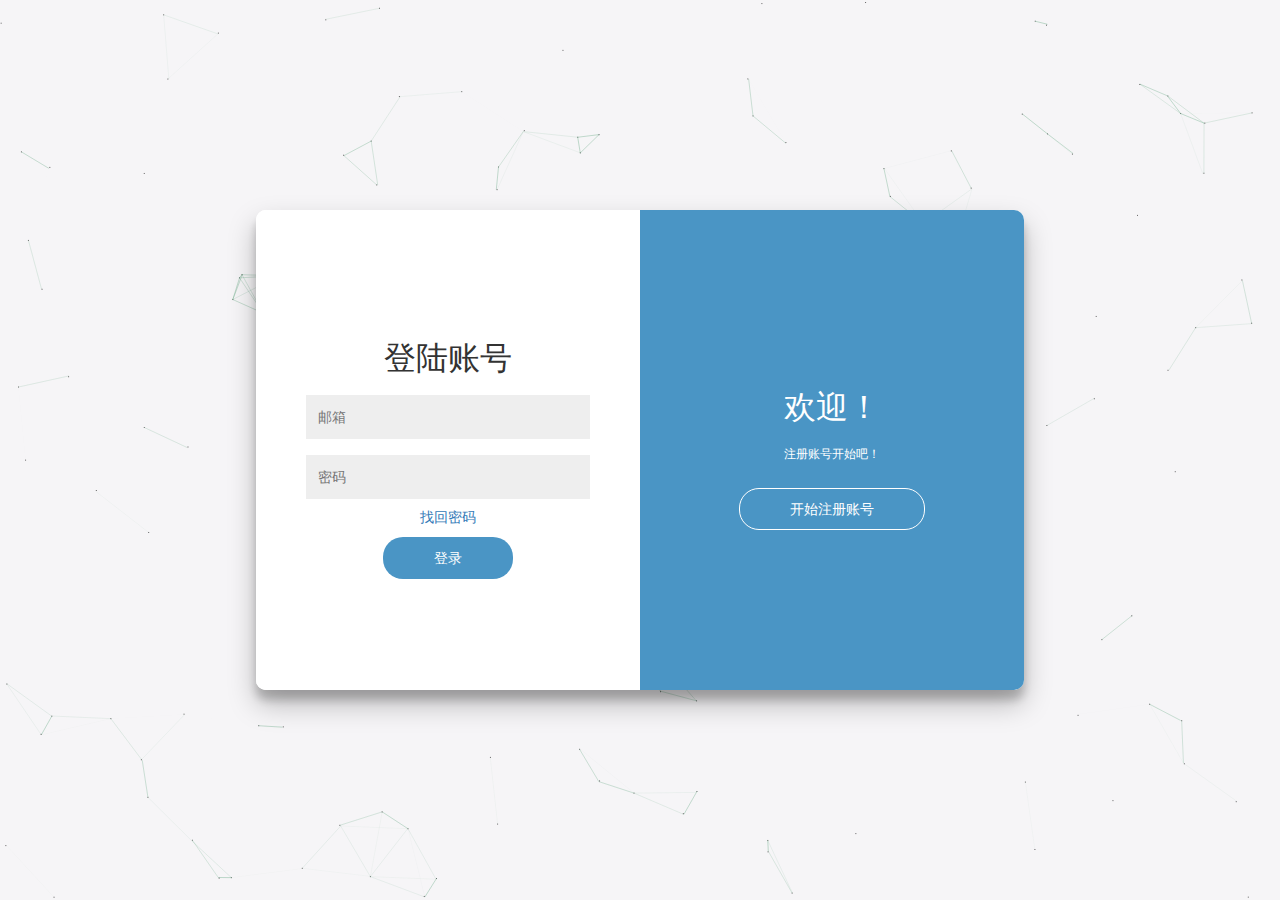
<file: CiTi_CUP/JS/index.html>
<!DOCTYPE html>
<html lang="en">

<head>
    <meta charset="UTF-8">
    <meta name="viewport" content="width=device-width, initial-scale=1.0">
    <title>login/register</title>
    <link rel="stylesheet" href="../CSS/bootstrap.css">
    <link rel="stylesheet" href="../CSS/forget_style.css">
    <link rel="shortcut icon" href="../images/favicon.ico" type="image/x-icon">
    <link rel="stylesheet" href="../CSS/index.css">
</head>

<body>
    <!-- login/register container -->
    <div class="container_index">
        <!-- register -->
        <div class="form-container sign-up-container">
            <div class="form">
                <h2 id="registered">注册账号</h2>
                <input type="text" name="username" id="username" placeholder="用户名">
                <input type="email" name="emal" id="email" placeholder="邮箱">
                <input type="password" name="password" id="password" placeholder="密码">
                <button class="signUp" id="register">注册</button>
            </div>
        </div>
        <!-- login -->
        <div class="form-container sign-in-container">
            <div class="form">
                <h2 id="entered">登陆账号</h2>
                <input type="email" name="emal" id="enterEmail" placeholder="邮箱">
                <input type="password" name="password" id="enterPassword" placeholder="密码">
                <a class="nav-link" data-toggle="modal" data-target="#ResetModal">找回密码</a>
                <button class="signIn" id="enter">登录</button>
            </div>
        </div>
        <!-- overlay container 覆盖   注册之后返回登陆账号-->
        <div class="overlay_container">
            <div class="overlay">
                <!-- overlay left -->
                <div class="overlay_panel overlay_left_container">
                    <h2>欢迎！</h2>
                    <p>登录账号开始吧！</p>
                    <button id="sign-in">返回登录账号</button>
                </div>
                <!-- overlay right -->
                <div class="overlay_panel overlay_right_container">
                    <h2>欢迎！</h2>
                    <p>注册账号开始吧！</p>
                    <button id="sign-up">开始注册账号</button>
                </div>
            </div>
        </div>
    </div>
    <!--找回密码的模态框-->
    <div class="modal fade" id="ResetModal" role="dialog">
        <div class="temp-custom-modal-wrap">
            <div class="modal-dialog">
                <div class="modal-content temp-custom-modal-content">
                    <button type="button" class="close temp-custom-close-button" data-dismiss="modal">×
                    </button>
                    <div class="modal-body temp-custom-modal-body">
                        <div class="temp-login-form-wrapper">
                            <div class="row custom-row">
                                <div class="col-lg-6 col-md-6 col-sm-6 col-xs-12 temp-form-column-wrap-image">
                                    <div class=" temp-reset-password-column-wrap-image">
                                        <div class="temp-form-inner-wrapper">
                                            <h2>设置新密码</h2>
                                            <p>通过注册邮箱接收验证码，从而重新设置密码</p>
                                        </div>
                                    </div>
                                </div>
                                <div class="col-lg-6 col-md-6 col-sm-6 col-xs-12">
                                    <div class="temp-form-column-wrap">
                                        <h2 id="changePasswd">找回密码</h2>
                                        <form>
                                            <div class="row">
                                                <div class="col-lg-12 col-md-12 col-sm-12 col-xs-12">
                                                    <div class="form-group"><span
                                                            class="temp-span-wrap temp-span-input-label-wrap"><input
                                                                class="temp_input_field" id="forgetEmail"><label
                                                                class="temp_input_label"><span
                                                                    class="temp_input_label-content">邮箱
                                                                </span></label></span></div>
                                                </div>
                                                <div class="col-lg-12 col-md-12 col-sm-12 col-xs-12">
                                                    <div class="form-group"><span
                                                            class="temp-span-wrap temp-span-input-label-wrap"><input
                                                                class="temp_input_field" id="captcha"><label
                                                                class="temp_input_label"><span
                                                                    class="temp_input_label-content">验证码
                                                                </span></label></span></div>
                                                </div>
                                                <div class="col-lg-12 col-md-12 col-sm-12 col-xs-12">
                                                    <div class="form-group"><span
                                                            class="temp-span-wrap temp-span-input-label-wrap"><input
                                                                class="temp_input_field" type="password"
                                                                id="newPasswd"><label class="temp_input_label"><span
                                                                    class="temp_input_label-content">新密码</span></label></span>
                                                    </div>
                                                </div>
                                                <div class="col-lg-12 col-md-12 col-sm-12 col-xs-12">
                                                    <div class="form-group"><span
                                                            class="temp-span-wrap temp-span-input-label-wrap"><input
                                                                class="temp_input_field" type="password"
                                                                id="confirmNewPasswd"><label
                                                                class="temp_input_label"><span
                                                                    class="temp_input_label-content">确认新密码</span></label></span>
                                                    </div>
                                                </div>
                                                <div class="col-lg-12 col-md-12 col-sm-12 col-xs-12">
                                                    <div class="temp-login-button-wrap">
                                                        <button class="btn btn-info temp-form-button" type="button"
                                                            id="sendEmail">发送邮箱验证码
                                                        </button>
                                                        &nbsp;&nbsp;
                                                        <button class="btn btn-info temp-form-button" type="button"
                                                            id="resetPassswd">确定
                                                        </button>
                                                    </div>

                                                </div>
                                            </div>
                                        </form>
                                    </div>
                                </div>
                            </div>
                        </div>
                    </div>
                </div>
            </div>
        </div>
    </div>

    <!--外部的JavaScript-->
    <script src="../JS/index.js" charset="UTF-8"></script>
    <script src="../JS/jquery.js" charset="UTF-8"></script>
    <script src="../JS/bootstrap.js" charset="UTF-8"></script>
    <script type="text/javascript" charset="utf-8" src="../JS/background_ball.js"></script>

</body>

</html>
</file>
<file: CiTi_CUP/CSS/forget_style.css>
.temp-form-button {
    background-color: #4a95c5;
    border: 0 !important;
    -webkit-border-radius: 0;
    -moz-border-radius: 0;
    -ms-border-radius: 0;
    border-radius: 0;
    position: relative;
    transform: perspective(1px) translateZ(0px);
    transition-duration: 0.3s;
    transition-property: color;
    box-shadow: 1px 3px 6px #bababa;
}

.temp-form-button:hover {
    background-color: #4a95c5;
}

.temp-form-button:before {
    background: #cd559c;
    bottom: 0;
    content: "";
    left: 0;
    position: absolute;
    right: 0;
    top: 0;
    transform: scaleY(0);
    transform-origin: 50% 0 0;
    transition-duration: 0.3s;
    transition-property: transform;
    transition-timing-function: ease-out;
    z-index: -1;
}

.temp-form-button:hover:before {
    transform: scaleY(1);
}

/*=====  End of button style  ======*/
/*======================================            input styling            ======================================*/
.temp-span-wrap {
    display: inline-block;
    margin: 9px 0;
    position: relative;
    vertical-align: top;
    width: 100%;
    z-index: 1;
}

.temp-span-wrap .temp_input_field {
    border: medium none;
    -webkit-border-radius: 0;
    -moz-border-radius: 0;
    -ms-border-radius: 0;
    border-radius: 0;
    color: #000;
    display: block;
    float: right;
    -webkit-font-size: 16px;
    -moz-font-size: 16px;
    -ms-font-size: 16px;
    font-size: 16px;
    padding-left: 0;
    position: relative;
    width: 100%;
    padding: 0.4em 0.25em;
    width: 100%;
    background: transparent;
}

.temp-span-wrap .temp_input_field.temp_textarea_field {
    height: 100px;
}

.temp-span-wrap .temp_input_field:focus {
    outline: none;
}

.temp-span-wrap .temp_input_field:focus+.temp_input_label .temp_input_label-content {
    -webkit-transform: translate3d(0, -90%, 0);
    -moz-transform: translate3d(0, -90%, 0);
    -ms-transform: translate3d(0, -90%, 0);
    transform: translate3d(0, -90%, 0);
}

.temp-span-wrap .temp_input_field:focus+.temp_input_label:before {
    -webkit-transform: translate3d(0, -0.5em, 0);
    -moz-transform: translate3d(0, -0.5em, 0);
    -ms-transform: translate3d(0, -0.5em, 0);
    transform: translate3d(0, -0.5em, 0);
}

.temp-span-wrap .temp_input_label {
    position: absolute;
    width: 100%;
    text-align: left;
    pointer-events: none;
    -moz-user-select: none;
    color: #6a7989;
    display: inline-block;
    float: right;
    -webkit-font-size: 70.25%;
    -moz-font-size: 70.25%;
    -ms-font-size: 70.25%;
    font-size: 70.25%;
    font-weight: bold;
}

.temp-span-wrap .temp_input_label:after {
    bottom: 0;
    background: #4a95c5;
    content: "";
    height: 2px;
    left: 0;
    position: absolute;
    transition: transform 0.3s ease 0s;
    width: 100%;
    z-index: -1;
}

.temp-span-wrap .temp_input_label.temp-textarea-label:after {
    bottom: -60px;
}

.temp-span-wrap .temp_input_label .temp_input_label-content {
    color: #cd559c;
    display: block;
    -webkit-font-size: 12px;
    -moz-font-size: 12px;
    -ms-font-size: 12px;
    font-size: 12px;
    font-weight: 500;
    padding-bottom: 11px;
    padding-top: 11px;
    position: relative;
    width: 100%;
    -webkit-transition: -webkit-transform 0.3s;
    transition: transform 0.3s;
    z-index: -1;
    transform: translateY(-7px);
}

.temp-span-wrap.input--filled .temp_input_label .temp_input_label-content {
    -webkit-transform: translate3d(0, -90%, 0);
    -moz-transform: translate3d(0, -90%, 0);
    -ms-transform: translate3d(0, -90%, 0);
    transform: translate3d(0, -90%, 0);
}

.temp-span-wrap.input--filled .temp_input_label:before {
    -webkit-transform: translate3d(0, -0.5em, 0);
    -moz-transform: translate3d(0, -0.5em, 0);
    -ms-transform: translate3d(0, -0.5em, 0);
    transform: translate3d(0, -0.5em, 0);
}

/*=====  End of input styling  ======*/
/*=========================================            checkbox styling            =========================================*/
.temp-checkbox-wrap {
    -webkit-font-size: 12px;
    -moz-font-size: 12px;
    -ms-font-size: 12px;
    font-size: 12px;
    position: relative;
    margin-left: 15px;
    color: #4a95c5;
}

.temp-checkbox-wrap input {
    content: "";
    left: -17px;
    position: absolute;
    top: -5px;
    visibility: hidden;
}

.temp-checkbox-wrap input:checked~.checkmark {
    background-color: #cd559c;
}

.temp-checkbox-wrap input:checked~.checkmark:after {
    display: block;
}

.temp-checkbox-wrap .checkmark {
    background: #4a95c5;
    height: 16px;
    left: -24px;
    position: absolute;
    top: 0px;
    width: 16px;
}

.temp-checkbox-wrap .checkmark:after {
    border-color: #bababa;
    border-style: solid;
    border-width: 0 2px 2px 0;
    content: "";
    height: 12px;
    left: 5px;
    position: absolute;
    right: 0;
    top: 0;
    -webkit-transform: rotate(45deg);
    -moz-transform: rotate(45deg);
    -ms-transform: rotate(45deg);
    transform: rotate(45deg);
    width: 6px;
    border-color: #fff;
    display: none;
}

/*=====  End of checkbox styling  ======*/
/*=====================================            radio-button            =====================================*/
.temp-custom-radio-button {
    padding-left: 23px;
    position: relative;
    font-family: 16px;
}

.temp-custom-radio-button input {
    position: absolute;
    opacity: 0;
    cursor: pointer;
}

.temp-custom-radio-button input:checked~.temp-radio-checkmark {
    background-color: #4a95c5;
}

.temp-custom-radio-button input:checked~.temp-radio-checkmark:after {
    display: block;
}

.temp-custom-radio-button .temp-radio-checkmark {
    background-color: #cd559c;
    -webkit-border-radius: 50%;
    -moz-border-radius: 50%;
    -ms-border-radius: 50%;
    border-radius: 50%;
    height: 18px;
    left: 0;
    position: absolute;
    top: 0;
    width: 18px;
}

.temp-custom-radio-button .temp-radio-checkmark:after {
    background: white none repeat scroll 0 0;
    -webkit-border-radius: 50%;
    -moz-border-radius: 50%;
    -ms-border-radius: 50%;
    border-radius: 50%;
    content: "";
    display: none;
    height: 8px;
    left: 5px;
    position: absolute;
    top: 5px;
    width: 8px;
}

/*=====  End of radio-button  ======*/
/*===============================            select            ===============================*/
.temp-custom-select {
    -webkit-appearance: none;
    -moz-appearance: none;
    appearance: none;
    border: 0 !important;
    box-shadow: none !important;
    border-bottom: 2px solid #4a95c5 !important;
    -webkit-border-radius: 0;
    -moz-border-radius: 0;
    -ms-border-radius: 0;
    border-radius: 0;
    color: #cd559c;
    -webkit-font-size: 12px;
    -moz-font-size: 12px;
    -ms-font-size: 12px;
    font-size: 12px;
    text-align: left !important;
    padding-left: 0 !important;
    position: relative;
    outline: none !important;
}

.temp-custom-select:focus {
    outline: none !important;
}

/*=====  End of select  ======*/
/*=====================================            common style            =====================================*/
body {
    font-family: "Montserrat", sans-serif;
}

a {
    outline: 0 !important;
}

a:hover {
    text-decoration: none !important;
}

ul {
    list-style: none;
}

.custom-row {
    display: flex;
}

/*=====  End of common style  ======*/
.temp-popup-form-wrapper {
    background-image: url("assets/images/banner1.jpg");
    background-position: center center;
    background-size: cover;
    height: 100vh;
    position: relative;
    /*================================================  =            style of setting section            =  ================================================*/
    /*=====  End of style of setting section  ======*/
    /*===========================================  =            naviigation section            =  ===========================================*/
}

.temp-popup-form-wrapper .temp-content-wrapper {
    content: "";
    left: 0;
    position: absolute;
    right: 0;
    text-align: center;
    top: 50%;
    -webkit-transform: translate(0, -50%);
    -moz-transform: translate(0, -50%);
    -ms-transform: translate(0, -50%);
    transform: translate(0, -50%);
    color: #fff;
}

.temp-popup-form-wrapper .temp-content-wrapper h1 {
    color: #fff;
    font-weight: 600;
    -webkit-font-size: 40px;
    -moz-font-size: 40px;
    -ms-font-size: 40px;
    font-size: 40px;
    text-shadow: 2px 2px 2px #6d6d6d;
    display: inline-block;
}

.temp-popup-form-wrapper .temp-content-wrapper p {
    -webkit-font-size: 20px;
    -moz-font-size: 20px;
    -ms-font-size: 20px;
    font-size: 20px;
}

.temp-popup-form-wrapper .temp-change-setting-wrap {
    background-color: #fff;
    color: #000;
    content: "";
    left: -230px;
    position: absolute;
    text-align: left;
    top: 0;
    transition: all 0.3s linear 0s;
    padding-left: 10px;
    padding-bottom: 10px;
    padding-top: 10px;
    width: 230px;
}

.temp-popup-form-wrapper .temp-change-setting-wrap.active {
    left: 0 !important;
    transition: 0.3s linear all;
}

.temp-popup-form-wrapper .temp-change-setting-wrap .temp-setting {
    background: #fff none repeat scroll 0 0;
    content: "";
    position: absolute;
    right: -40px;
    top: -1px;
    width: 40px;
    border: 2px solid #4a95c5;
    cursor: pointer;
}

.temp-popup-form-wrapper .temp-change-setting-wrap .temp-setting-wrapper {
    height: 330px;
    overflow-x: hidden;
    overflow-y: scroll;
}

.temp-popup-form-wrapper .temp-change-setting-wrap .temp-setting-wrapper .temp-font-family .temp-main-font-family-list {
    padding: 0;
}

.temp-popup-form-wrapper .temp-change-setting-wrap .temp-setting-wrapper .temp-font-family .temp-main-font-family-list .temp-font-menu {
    border: 1px solid #4a95c5;
    cursor: pointer;
    font-weight: 600;
    padding: 10px;
    position: relative;
}

.temp-popup-form-wrapper .temp-change-setting-wrap .temp-setting-wrapper .temp-font-family .temp-main-font-family-list .temp-font-menu #temp-font-menu {
    margin: 0;
}

.temp-popup-form-wrapper .temp-change-setting-wrap .temp-setting-wrapper .temp-font-family .temp-main-font-family-list .temp-font-menu .temp-icon {
    -webkit-font-size: 20px;
    -moz-font-size: 20px;
    -ms-font-size: 20px;
    font-size: 20px;
    position: absolute;
    right: 17px;
    top: 50%;
    transform: translateY(-50%);
}

.temp-popup-form-wrapper .temp-change-setting-wrap .temp-setting-wrapper .temp-font-family .temp-main-font-family-list .temp-font-menu .temp-font-submenu-list {
    background-color: #bc438b;
    display: none;
    font-weight: normal;
    left: 0;
    padding: 0;
    position: absolute;
    top: 41px;
    width: 100%;
    z-index: 9999;
}

.temp-popup-form-wrapper .temp-change-setting-wrap .temp-setting-wrapper .temp-font-family .temp-main-font-family-list .temp-font-menu .temp-font-submenu-list li:hover {
    background-color: #4a95c5;
}

.temp-popup-form-wrapper .temp-change-setting-wrap .temp-setting-wrapper .temp-font-family .temp-main-font-family-list .temp-font-menu .temp-font-submenu-list li.hide_class {
    display: none;
}

.temp-popup-form-wrapper .temp-change-setting-wrap .temp-setting-wrapper .temp-font-family .temp-main-font-family-list .temp-font-menu .temp-font-submenu-list li a {
    color: #fff;
    padding: 7px;
    display: block;
}

.temp-popup-form-wrapper .temp-change-setting-wrap .temp-setting-wrapper .temp-color-setting {
    width: 250px;
}

.temp-popup-form-wrapper .temp-change-setting-wrap .temp-setting-wrapper .temp-color-setting input {
    display: inline-block;
}

.temp-popup-form-wrapper .temp-change-setting-wrap .temp-setting-wrapper .temp-color-setting .temp-custom-radio-button {
    display: inline;
}

.temp-popup-form-wrapper .temp-change-setting-wrap .temp-setting-wrapper .temp-color-setting .temp-color-box-wrap {
    display: inline-flex;
}

.temp-popup-form-wrapper .temp-change-setting-wrap .temp-setting-wrapper .temp-color-setting .temp-color-box-wrap .temp-color-box {
    height: 20px;
    margin: 10px;
    width: 20px;
}

.temp-popup-form-wrapper .temp-change-setting-wrap .temp-setting-wrapper .temp-color-setting .temp-color-box-wrap .temp-color-box.color1 {
    background-color: #2E3353;
}

.temp-popup-form-wrapper .temp-change-setting-wrap .temp-setting-wrapper .temp-color-setting .temp-color-box-wrap .temp-color-box.color2 {
    background-color: #889cb7;
}

.temp-popup-form-wrapper .temp-change-setting-wrap .temp-setting-wrapper .temp-color-setting .temp-color-box-wrap .temp-color-box.color3 {
    background-color: #2d5c67;
}

.temp-popup-form-wrapper .temp-change-setting-wrap .temp-setting-wrapper .temp-color-setting .temp-color-box-wrap .temp-color-box.color4 {
    background-color: #75B0C2;
}

.temp-popup-form-wrapper .temp-change-setting-wrap .temp-setting-wrapper .temp-color-setting .temp-color-box-wrap .temp-color-box.color5 {
    background-color: #AB7B39;
}

.temp-popup-form-wrapper .temp-change-setting-wrap .temp-setting-wrapper .temp-color-setting .temp-color-box-wrap .temp-color-box.color6 {
    background-color: #C9BA9D;
}

.temp-popup-form-wrapper .temp-change-setting-wrap .temp-setting-wrapper .temp-background-image-setting .temp-custom-radio-button {
    margin-top: 7px;
    display: inline;
}

.temp-popup-form-wrapper .temp-custom-navigation {
    background-color: #4a95c5;
    border: 0 !important;
    -webkit-border-radius: 0;
    -moz-border-radius: 0;
    -ms-border-radius: 0;
    border-radius: 0;
    z-index: 9;
    /*=====  End of naviigation section  ======*/
}

.temp-popup-form-wrapper .temp-custom-navigation .temp-custom-list-items li a {
    color: #fff !important;
    transition: 0.3s linear all;
}

.temp-popup-form-wrapper .temp-custom-navigation .temp-custom-list-items li a:hover {
    background-color: #cd559c;
    transition: 0.3s linear all;
}

.temp-popup-form-wrapper .temp-custom-navigation .temp-custom-logo-header a {
    color: #fff !important;
    -webkit-font-size: 21px;
    -moz-font-size: 21px;
    -ms-font-size: 21px;
    font-size: 21px;
    font-weight: bold;
}

/*=====================================            form styling            =====================================*/
.temp-custom-modal-wrap {
    margin: 5px;
}

.temp-custom-modal-wrap .temp-custom-modal-content {
    position: relative;
    -webkit-border-radius: 0;
    -moz-border-radius: 0;
    -ms-border-radius: 0;
    border-radius: 0;
}

.temp-custom-modal-wrap .temp-custom-modal-content .temp-custom-close-button {
    background: #fff none repeat scroll 0 0;
    -webkit-border-radius: 50%;
    -moz-border-radius: 50%;
    -ms-border-radius: 50%;
    border-radius: 50%;
    -webkit-font-size: 21px;
    -moz-font-size: 21px;
    -ms-font-size: 21px;
    font-size: 21px;
    height: 22px;
    opacity: 1;
    position: absolute;
    right: -10px;
    top: -10px;
    width: 22px;
    z-index: 9;
    box-shadow: 2px 2px 4px #000;
    line-height: 22px;
}

.temp-custom-modal-wrap .temp-custom-modal-content .temp-custom-modal-body {
    padding-top: 0 !important;
    padding-bottom: 0 !important;
}

.temp-custom-modal-wrap .temp-custom-modal-content .temp-custom-modal-body .temp-login-form-wrapper {
    margin-top: 0px;
}

.temp-custom-modal-wrap .temp-custom-modal-content .temp-custom-modal-body .temp-login-form-wrapper .temp-form-column-wrap {
    padding-top: 20px;
}

.temp-custom-modal-wrap .temp-custom-modal-content .temp-custom-modal-body .temp-login-form-wrapper .temp-form-column-wrap h2 {
    margin-bottom: 30px;
    color: #4a95c5;
}

.temp-custom-modal-wrap .temp-custom-modal-content .temp-custom-modal-body .temp-login-form-wrapper .temp-form-column-wrap .custom-form-label2 a {
    -webkit-font-size: 12px;
    -moz-font-size: 12px;
    -ms-font-size: 12px;
    font-size: 12px;
    color: #4a95c5;
}

.temp-custom-modal-wrap .temp-custom-modal-content .temp-custom-modal-body .temp-login-form-wrapper .temp-form-column-wrap .temp-login-button-wrap {
    margin-top: 20px;
    text-align: center;
    margin-bottom: 20px;
}

.temp-custom-modal-wrap .temp-custom-modal-content .temp-custom-modal-body .temp-login-form-wrapper .temp-form-column-wrap img {
    margin-bottom: 30px;
    margin-top: 15px;
}

.temp-custom-modal-wrap .temp-custom-modal-content .temp-custom-modal-body .temp-login-form-wrapper .temp-form-column-wrap .temp-custom-select {
    margin-bottom: 25px;
}

.temp-custom-modal-wrap .temp-custom-modal-content .temp-custom-modal-body .temp-login-form-wrapper .temp-form-column-wrap.temp-subscribe-form-column-wrap .temp-radio-button-subscribe {
    color: #4a95c5;
    -webkit-font-size: 13px;
    -moz-font-size: 13px;
    -ms-font-size: 13px;
    font-size: 13px;
    margin-bottom: 6px;
    margin-left: 12px !important;
    margin-top: 6px;
    padding-left: 10px;
    display: block;
}

.temp-custom-modal-wrap .temp-custom-modal-content .temp-custom-modal-body .temp-login-form-wrapper .temp-form-column-wrap.temp-subscribe-form-column-wrap .temp-radio-button-subscribe .temp-radio-checkmark {
    left: -15px;
}

.temp-custom-modal-wrap .temp-custom-modal-content .temp-custom-modal-body .temp-login-form-wrapper .temp-form-column-wrap.temp-subscribe-form-column-wrap .temp-subscribe-checkbox {
    display: block;
    font-weight: normal;
    margin-bottom: 17px;
    margin-top: 13px;
}

.temp-custom-modal-wrap .temp-custom-modal-content .temp-custom-modal-body .temp-login-form-wrapper .temp-form-column-wrap-image {
    background-image: url("assets/images/banner1.jpg");
    padding: 20px;
    background-size: cover;
    background-position: center;
    position: relative;
}

.temp-custom-modal-wrap .temp-custom-modal-content .temp-custom-modal-body .temp-login-form-wrapper .temp-form-column-wrap-image .temp-forget-password-column-wrap-image h2 {
    -webkit-font-size: 40px;
    -moz-font-size: 40px;
    -ms-font-size: 40px;
    font-size: 40px;
    text-transform: capitalize;
}

.temp-custom-modal-wrap .temp-custom-modal-content .temp-custom-modal-body .temp-login-form-wrapper .temp-form-column-wrap-image:after {
    background: #4a95c5;
    content: "";
    height: 100%;
    left: 0;
    opacity: 0.86;
    position: absolute;
    top: 0;
    width: 100%;
}

.temp-custom-modal-wrap .temp-custom-modal-content .temp-custom-modal-body .temp-login-form-wrapper .temp-form-column-wrap-image .temp-form-inner-wrapper {
    z-index: 99;
    position: relative;
    color: #fff;
}

.temp-custom-modal-wrap .temp-custom-modal-content .temp-custom-modal-body .temp-login-form-wrapper .temp-form-column-wrap-image .temp-form-inner-wrapper h2 {
    -webkit-font-size: 45px;
    -moz-font-size: 45px;
    -ms-font-size: 45px;
    font-size: 45px;
    text-transform: capitalize;
}

.temp-custom-modal-wrap .temp-custom-modal-content .temp-custom-modal-body .temp-login-form-wrapper .temp-form-column-wrap-image .temp-form-inner-wrapper p {
    margin-top: 25px;
}

.temp-custom-modal-wrap .temp-custom-modal-content .temp-custom-modal-body .temp-login-form-wrapper .temp-form-column-wrap-image .temp-form-inner-wrapper p.temp-reg-para {
    margin-top: 45px;
}

.temp-custom-modal-wrap .temp-custom-modal-content .temp-custom-modal-body .temp-login-form-wrapper .temp-form-column-wrap-image .temp-form-inner-wrapper .temp-anchor-wrap {
    text-align: center;
    margin-top: 20px;
    margin-bottom: 20px;
}

.temp-custom-modal-wrap .temp-custom-modal-content .temp-custom-modal-body .temp-login-form-wrapper .temp-form-column-wrap-image .temp-form-inner-wrapper .temp-anchor-wrap.temp-reg-anchor-wrap {
    margin-top: 27px;
}

.temp-custom-modal-wrap .temp-custom-modal-content .temp-custom-modal-body .temp-login-form-wrapper .temp-form-column-wrap-image .temp-form-inner-wrapper .temp-anchor-wrap .temp-anchor {
    border: 2px solid #42B0E5;
    color: #fff;
    display: block;
    padding: 8px 20px 8px 0;
    transition: all 0.3s linear 0s;
}

.temp-custom-modal-wrap .temp-custom-modal-content .temp-custom-modal-body .temp-login-form-wrapper .temp-form-column-wrap-image .temp-form-inner-wrapper .temp-anchor-wrap .temp-anchor:hover {
    background-color: #47a6db;
    transition: 0.3s linear all;
}

.temp-custom-modal-wrap .temp-custom-modal-content .temp-custom-modal-body .temp-login-form-wrapper .temp-form-column-wrap-image .temp-form-inner-wrapper .temp-anchor-wrap .temp-anchor:focus {
    text-decoration: none;
}

.temp-custom-modal-wrap .temp-custom-modal-content .temp-custom-modal-body .temp-login-form-wrapper .temp-form-column-wrap-image .temp-form-inner-wrapper .temp-anchor-wrap .temp-anchor .temp-social-icon-wrap {
    background: #42b0e5 none repeat scroll 0 0;
    font-weight: bold;
    margin-right: 10px;
    padding: 10px 13px;
}

.temp-custom-modal-wrap .temp-custom-modal-content .temp-custom-modal-body .temp-login-form-wrapper .temp-form-column-wrap-image .temp-form-inner-wrapper .temp-anchor-wrap .temp-anchor span {
    -webkit-font-size: 13px;
    -moz-font-size: 13px;
    -ms-font-size: 13px;
    font-size: 13px;
}

.temp-custom-modal-wrap .temp-custom-modal-content .temp-custom-modal-body .temp-login-form-wrapper .temp-form-column-wrap-image .temp-form-inner-wrapper .temp-anchor-wrap .temp-icon-color {
    border: 2px solid #c53928;
    margin-top: 10px;
}

.temp-custom-modal-wrap .temp-custom-modal-content .temp-custom-modal-body .temp-login-form-wrapper .temp-form-column-wrap-image .temp-form-inner-wrapper .temp-anchor-wrap .temp-icon-color:hover {
    background-color: #d24635;
}

.temp-custom-modal-wrap .temp-custom-modal-content .temp-custom-modal-body .temp-login-form-wrapper .temp-form-column-wrap-image .temp-form-inner-wrapper .temp-anchor-wrap .temp-icon-color .temp-social-icon-wrap {
    background-color: #c53928;
    padding: 10px 12px;
}

.changed-one:after {
    background-color: #2E3353 !important;
}

.changed-two:after {
    background-color: #2D5C67 !important;
}

.changed-three:after {
    background-color: #AB7B39 !important;
}

.changed-one-btn:before {
    background-color: #889CB7 !important;
}

.changed-two-btn:before {
    background-color: #75B0C2 !important;
}

.changed-three-btn:before {
    background-color: #C9BA9D !important;
}

/*=====  End of form styling  ======*/
@media only screen and (max-width: 992px) and (min-width: 768px) {

    /*===========================================  =            naviigation section            =  ===========================================*/
    .temp-custom-navigation .temp-custom-list-items li a {
        -webkit-font-size: 12px;
        -moz-font-size: 12px;
        -ms-font-size: 12px;
        font-size: 12px;
        padding-left: 6px;
        padding-right: 6px;
    }

    /*=====  End of naviigation section  ======*/
}

@media only screen and (max-width: 768px) {
    .custom-row {
        margin: 0;
        display: block;
    }

    /*============================================  =            media query for form            =  ============================================*/
    .temp-custom-modal-wrap .temp-custom-modal-content .temp-custom-modal-body .temp-login-form-wrapper {
        margin-top: 15px;
    }

    .temp-custom-modal-wrap .temp-custom-modal-content .temp-custom-modal-body .temp-login-form-wrapper .temp-form-column-wrap-image .temp-form-inner-wrapper h2 {
        -webkit-font-size: 32px;
        -moz-font-size: 32px;
        -ms-font-size: 32px;
        font-size: 32px;
    }

    .temp-custom-navigation .temp-custom-logo-header .navbar-toggle {
        border: 0 !important;
    }

    .temp-custom-navigation .temp-custom-logo-header .navbar-toggle:hover {
        background-color: transparent;
    }

    .temp-custom-navigation .temp-custom-logo-header .navbar-toggle:focus {
        background-color: transparent;
    }

    .temp-custom-navigation .navbar-collapse {
        border: 0 !important;
        box-shadow: none;
    }

    /*=====  End of media query for form  ======*/
}
</file>
<file: CiTi_CUP/CSS/index.css>
* {
    margin: 0;
    padding: 0;
    box-sizing: border-box;
}

body {
    display: flex;
    justify-content: center;
    align-items: center;
    height: 100vh;
    background-color: #f6f5f7;
}

h2 {
    margin-bottom: 10px;
    font-size: 32px;
    text-transform: capitalize;
}

.container_index {
    position: relative;
    width: 768px;
    height: 480px;
    background-color: white;
    box-shadow: 0 14px 28px rgba(0, 0, 0, 0.25), 0 10px 10px rgba(0, 0, 0, 0.2);
    border-radius: 10px;
    overflow: hidden;
}

.form-container {
    position: absolute;
    top: 0;
    width: 50%;
    height: 100%;
    background-color: white;
    transition: all 0.6s ease-in-out;
}

.form {
    display: flex;
    flex-direction: column;
    justify-content: center;
    align-items: center;
    height: 100%;
    width: 100%;
    padding: 0 50px;
}

input {
    width: 100%;
    margin: 8px 0;
    padding: 12px;
    background-color: #eee;
    border: none;
}

.forget-password {
    display: inline-block;
    height: 20px;
    text-decoration: none;
    color: #bbb;
    text-transform: capitalize;
    font-size: 12px;
}

.forget-password:hover {
    color: lightslategray;
    border-bottom: 2px solid #4a95c5;
}

button {
    background: #4a95c5;
    padding: 10px 50px;
    border: 1px solid transparent;
    border-radius: 20px;
    text-transform: uppercase;
    color: white;
    margin-top: 10px;
    outline: none;
    transition: transform 80;
}

button:active {
    transform: scale(0.95);
}

.overlay_container {
    position: absolute;
    top: 0;
    width: 50%;
    height: 100%;
    z-index: 100;
    right: 0;
    overflow: hidden;
    transition: all 0.6s ease-in-out;
}

.overlay {
    position: absolute;
    width: 200%;
    height: 100%;
    left: -100%;
    background-color: #4a95c5;
}

.overlay_panel {
    position: absolute;
    display: flex;
    flex-direction: column;
    justify-content: center;
    align-items: center;
    width: 50%;
    height: 100%;
    color: white;
    padding: 0 40px;
    text-align: center;
}

.overlay_panel button {
    background-color: transparent;
    border: 1px solid white;
}

.overlay_panel p {
    font-size: 12px;
    margin: 10px 0 15px 0;
}

.overlay_right_container {
    right: 0;
}

.container_index.active .sign-up-container {
    transform: translateX(100%);
    z-index: 5;
}

.container_index.active .sign-in-container {
    transform: translateX(100%);
}

.container_index.active .overlay_container {
    transform: translateX(-100%);
}

.container_index.active .overlay {
    transform: translateX(50%);
}
</file>
